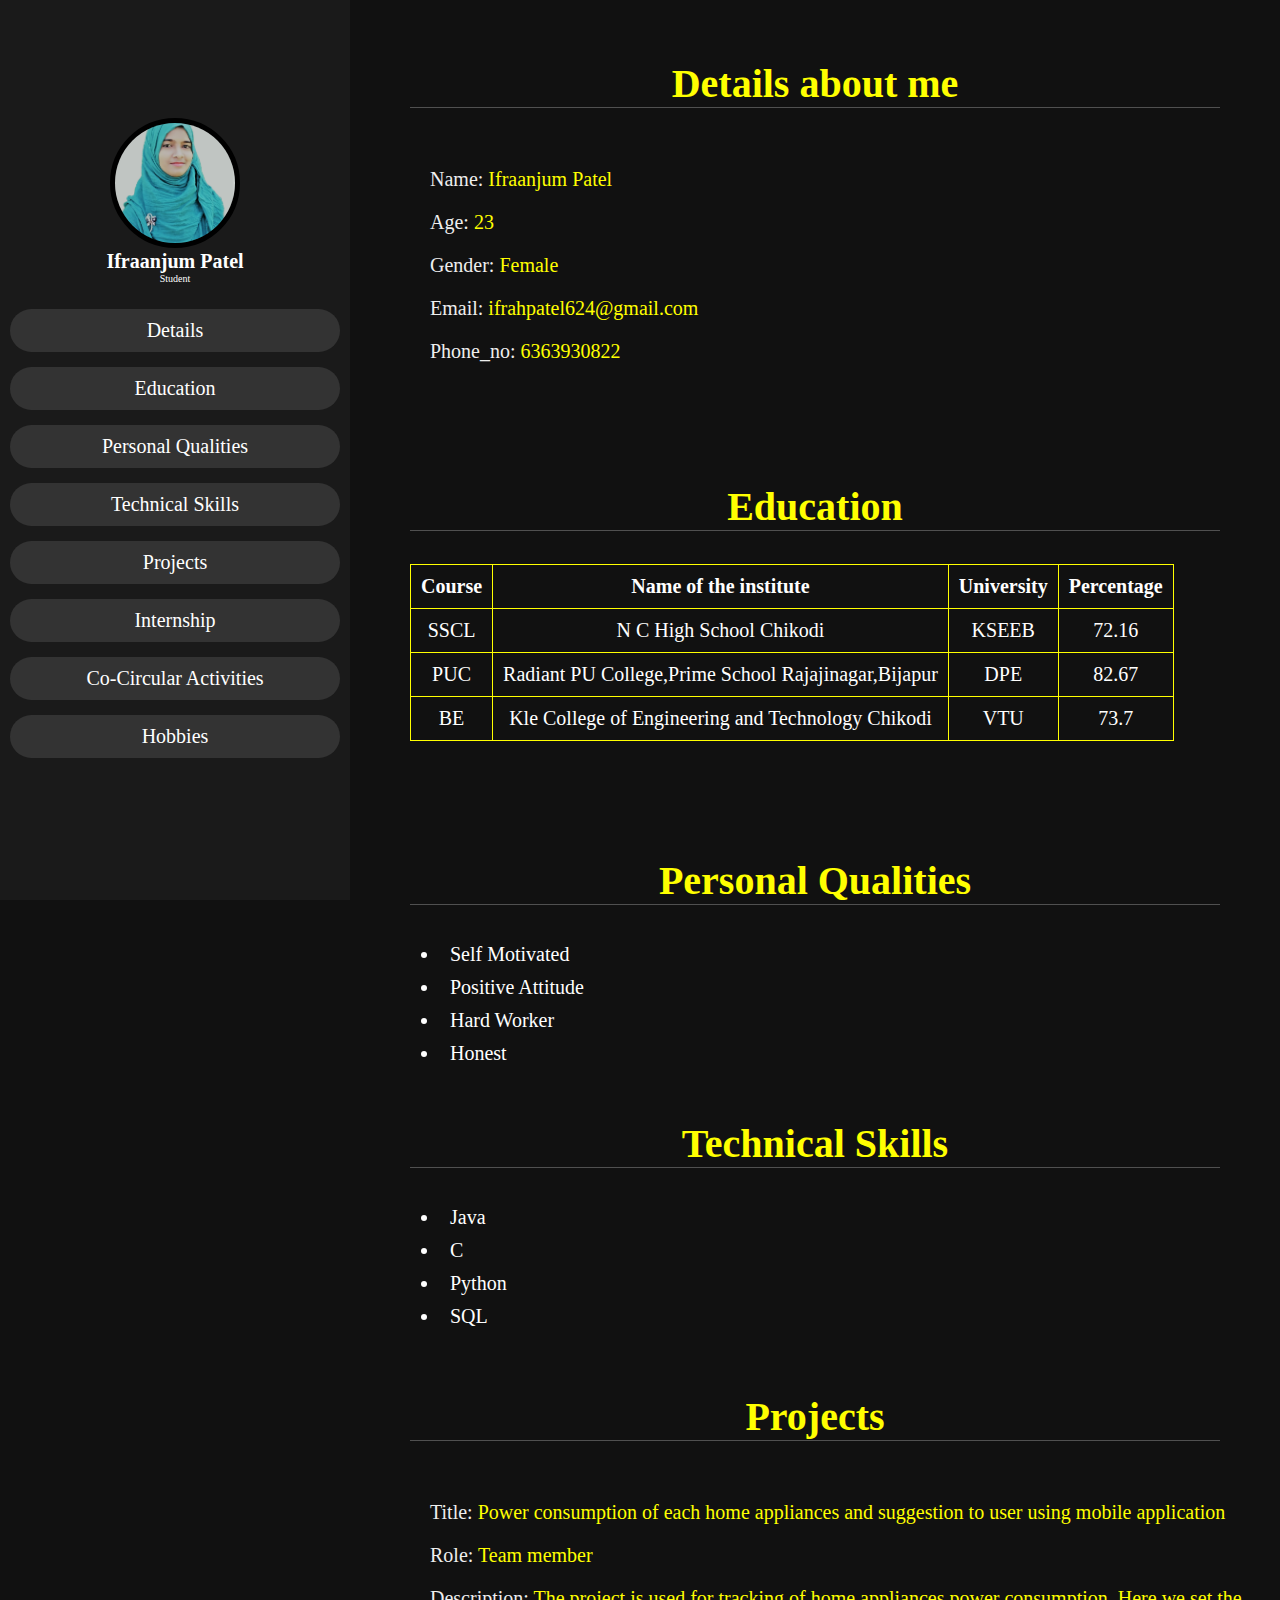
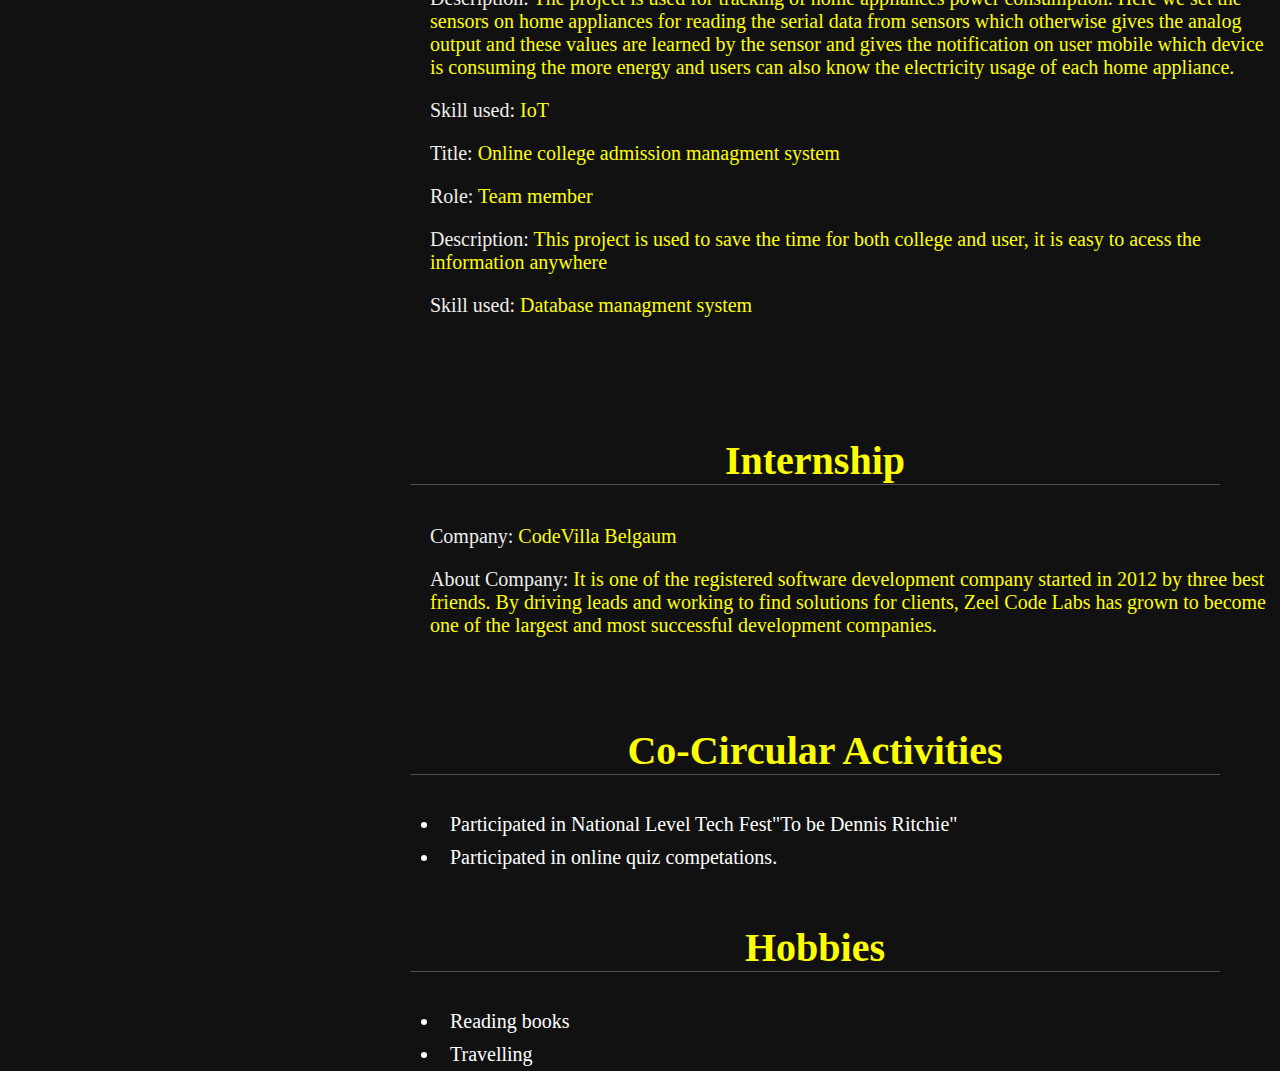
<file: index.html>
<!DOCTYPE html>
<html lang="en">
<head>
    <meta charset="UTF-8"
    <meta name="viewpoint" content="width=device-width, initial-scale=1.0">
       <title>Document</title>
       <link rel="stylesheet" href="sty.css">
       
</head>
<body>
    <header>
       <div class="user">
       <img src="photo.jpg">
       <h5 class="nm">Ifraanjum Patel</h5>
       <p class="jb">Student</p>
       </div>
       <nav class="nv">
          <ul>
             <li><a href="#Details">Details</a></li>
             <li><a href="#Education">Education</a></li>
             <li><a href="#Personal Qualities">Personal Qualities</a></li>
             <li><a href="#Technical Skills">Technical Skills</a></li>
             <li><a href="#Projects">Projects</a></li>
             <li><a href="#Internship">Internship</a></li>
             <li><a href="#Co-Circular Activities">Co-Circular Activities</a></li>
             <li><a href="#Hobbies">Hobbies</a></li>
          </ul>
       </nav>
    </header>
    <section class="Details" id="Details">
        <h1 class="heading"><span>Details about me</span></h1>
        <div class="Row">
        <div class="det">
             <h3><span>Name: </span>Ifraanjum Patel</h3>
             <h3><span>Age: </span>23</h3>
             <h3><span>Gender: </span>Female</h3>
             <h3><span>Email: </span>ifrahpatel624@gmail.com</h3>
             <h3><span>Phone_no: </span>6363930822</h3>    
        </div>
    </div>
    </section>
<section class="Education" id="Education">
    <h1 class="title"><span>Education</span></h1><br><br><br>
    <table>
        <tr>
            <th>Course</th>
            <th>Name of the institute</th>
            <th>University</th>
            <th>Percentage</th>
        </tr>
        <tr>
            <td>SSCL</td>
            <td>N C High School Chikodi</td>
            <td>KSEEB</td>
            <td>72.16</td>
        </tr>
        <tr>
            <td>PUC</td>
            <td>Radiant PU College,Prime School Rajajinagar,Bijapur</td>
            <td>DPE</td>
            <td>82.67</td>
        </tr>
        <tr>
            <td>BE</td>
            <td>Kle College of Engineering and Technology Chikodi</td>
            <td>VTU</td>
            <td>73.7</td>
        </tr>
</table>
</section>
<br><br><br><br><br><br>
<section class="Personal Qualities" id="Personal Qualities">
    <h1 class="head"><span>Personal Qualities</span></h1><br><br><br>
    <div>
    <ul id="lis">
        <li>Self Motivated</li>
        <li>Positive Attitude</li>
        <li>Hard Worker</li>
        <li>Honest</li>
      </ul>
</div>
<section class="Technical Skills" id="Technical Skills">
    <h1 class="head"><span>Technical Skills</span></h1><br><br><br>
    <div>
    <ul id="lis">
        <li>Java</li>
        <li>C</li>
        <li>Python</li>
        <li>SQL</li>
    </ul>
</div>
</section>
<section class="Projects" id="Projects">
    <h1 class="heading"><span>Projects</span></h1>
    <div class="Row">
        <div class="det">
    <h3><span>Title: </span>Power consumption of each home appliances and suggestion to user  using mobile application</h3>
    <h3><span>Role: </span>Team member</h3>
    <h3><span>Description: </span>The project is used for tracking of home appliances power consumption. Here we set the sensors 
     on home appliances for reading the serial data from sensors which otherwise gives the analog output and these values
     are learned by the sensor and gives the notification on user mobile which device is consuming the more energy 
     and users can also know the electricity usage of each home appliance.</h3>
     <h3><span>Skill used: </span>IoT</h3>
     
    <h3><span>Title: </span>Online college admission managment system</h3>
    <h3><span>Role: </span>Team member</h3>
    <h3><span>Description: </span>This project is used to save the time for both college and user,
     it is easy to acess the information anywhere</h3>
     <h3><span>Skill used: </span>Database managment system</h3>

</section>
     <section class="Internship" id="Internship">
     <h1 class="heading"><span>Internship</span></h1>
     <div class="Row">
        <div class="det">
     <h3><span>Company: </span>CodeVilla Belgaum</h3>
     <h3><span>About Company: </span>It is one of the registered software development company started in 2012 by three best friends. By driving leads and working to find solutions for  
     clients, Zeel Code Labs has grown to become one of the largest and most successful development companies.
<div>
</section>
<section class="Co-Circular Activities" id="Co-Circular Activities">
    <h1 class="head"><span>Co-Circular Activities</span></h1><br><br><br>
    <div>
    <ul id="lis">
        <li>Participated in National Level Tech Fest"To be Dennis Ritchie"</li>
        <li>Participated in online quiz competations.</li>
      </ul>
<div>
</section>
<section class="Hobbies" id="Hobbies">
    <h1 class="head"><span>Hobbies</span></h1><br><br><br>
    <ul id="lis">
        <li>Reading books</li>
        <li>Travelling</li>
      </ul>
</div>
</div>
</div>
    
</div>
</section>
</body>
</html>
</file>
<file: sty.css>
*{
    padding: 0;
    margin: 0;
    outline: none;
    border: none;
    box-sizing: border-box;
}

html{
    font-size: 62.5%;
    overflow-x: hidden;
}
body{
    background-color: #111;
    overflow: hidden;
    padding-left: 35rem;
}

.heading{
    text-align: center;
    margin: 0 6rem;
    font-size: 4rem;
    padding-top: 6rem;
    border-bottom: .1rem solid #fff4;
    color: #fff;
}

.heading span{
    color: yellow;
}

.title{
    text-align: center;
    margin: 0 6rem;
    font-size: 4rem;
    padding-top: 6rem;
    border-bottom: .1rem solid #fff4;
    color: #fff;
}

.title span{
    color: yellow;
}

.head{
    text-align: center;
    margin: 0 6rem;
    font-size: 4rem;
    padding-top: 5rem;
    border-bottom: .1rem solid #fff4;
    color: #fff;
}
.head span{
    color: yellow;
}
.pro{
    text-align: center;
    margin: 0 6rem;
    font-size: 4rem;
    padding-top: 5rem;
    border-bottom: .1rem solid #fff4;
    color: #fff;
}
.pro span{
    color: yellow;
}
header{
    position:fixed;
    top: 0;
    left: 0;
    z-index: 1000;
    height: 100%;
    width: 35rem;
    background:#1a1a1a;
    display: flex;
    align-items: center;
    justify-content: center;
    flex-flow: column;
    text-align: center;
}

header .user img{
    height: 13rem;
    width: 13rem;
    border-radius: 50%;
    object-fit: cover;
    border: .5rem solid;
}

header .user .nm{
    font-size:2rem;
    color: #fff;
}

header .user .jb{
    font-size:1rem;
    color: #fff;
}

header .nv{
    width: 100%;
}
header .nv ul{
    list-style: none;
    padding: 1rem ;
}

header .nv ul li a{
    display: block;
    padding: 1rem;
    margin: 1.5rem 0;
    background: #333;
    color: #fff;
    font-size: 2rem;
    border-radius: 5rem;
    text-decoration: none;  
}
header .nv ul li a:hover{
    background-color:yellowgreen;
}

.Details .Row{
    display: flex;
    align-items: center;
    justify-content: center;
    flex-wrap: wrap;
    padding: 3rem 0;
}

.Details .Row .det{
    flex: 1 1 48rem;
    padding: 2rem 1rem;
    padding-left: 8rem;
}

.Details .Row .det h3{
    font-size: 2rem;
    color: yellow;
    padding: 1rem 0;
    font-weight: normal;
}

.Details .Row .det h3 span{
    color: #eee;
    padding: 0. 5rem;
}
table,th,td{
    border: 1px solid yellow;
    border-collapse: collapse;
}
td{
    color: white;
    padding: 1rem;
}
th{
    color: white;
    padding: 1rem;
}
table{
    text-align: center;
    margin: 0 6rem;
    font-size: 2rem;
    padding: 1rem;
    border-bottom: .1rem solid #fff4;
    color: #fff;
}
#lis li{
    margin: 0 9rem;
    color: white;
    font-size: 2rem;
    padding: .5rem 1rem;
}
.Projects .Row{
    display: flex;
    align-items: center;
    justify-content: center;
    flex-wrap: wrap;
    padding: 3rem 0;
}

.Projects .Row .det{
    flex: 1 1 48rem;
    padding: 2rem 1rem;
    padding-left: 8rem;
}

.Projects .Row .det h3{
    font-size: 2rem;
    color: yellow;
    padding: 1rem 0;
    font-weight: normal;
}

.Projects .Row .det h3 span{
    color: #eee;
    padding: 0. 5rem;
}

.Internship .Row{
    display: flex;
    align-items: center;
    justify-content: center;
    flex-wrap: wrap;
    padding: 1rem 0;
}
.Internship .Row .det{
    flex: 1 1 48rem;
    padding: 2rem 1rem;
    padding-left: 8rem;
}
.Internship .Row .det h3{
    font-size: 2rem;
    color: yellow;
    padding: 1rem 0;
    font-weight: normal;
}
.Internship .Row .det h3 span{
    color: #eee;
    padding: 0. 5rem;
}
</file>
